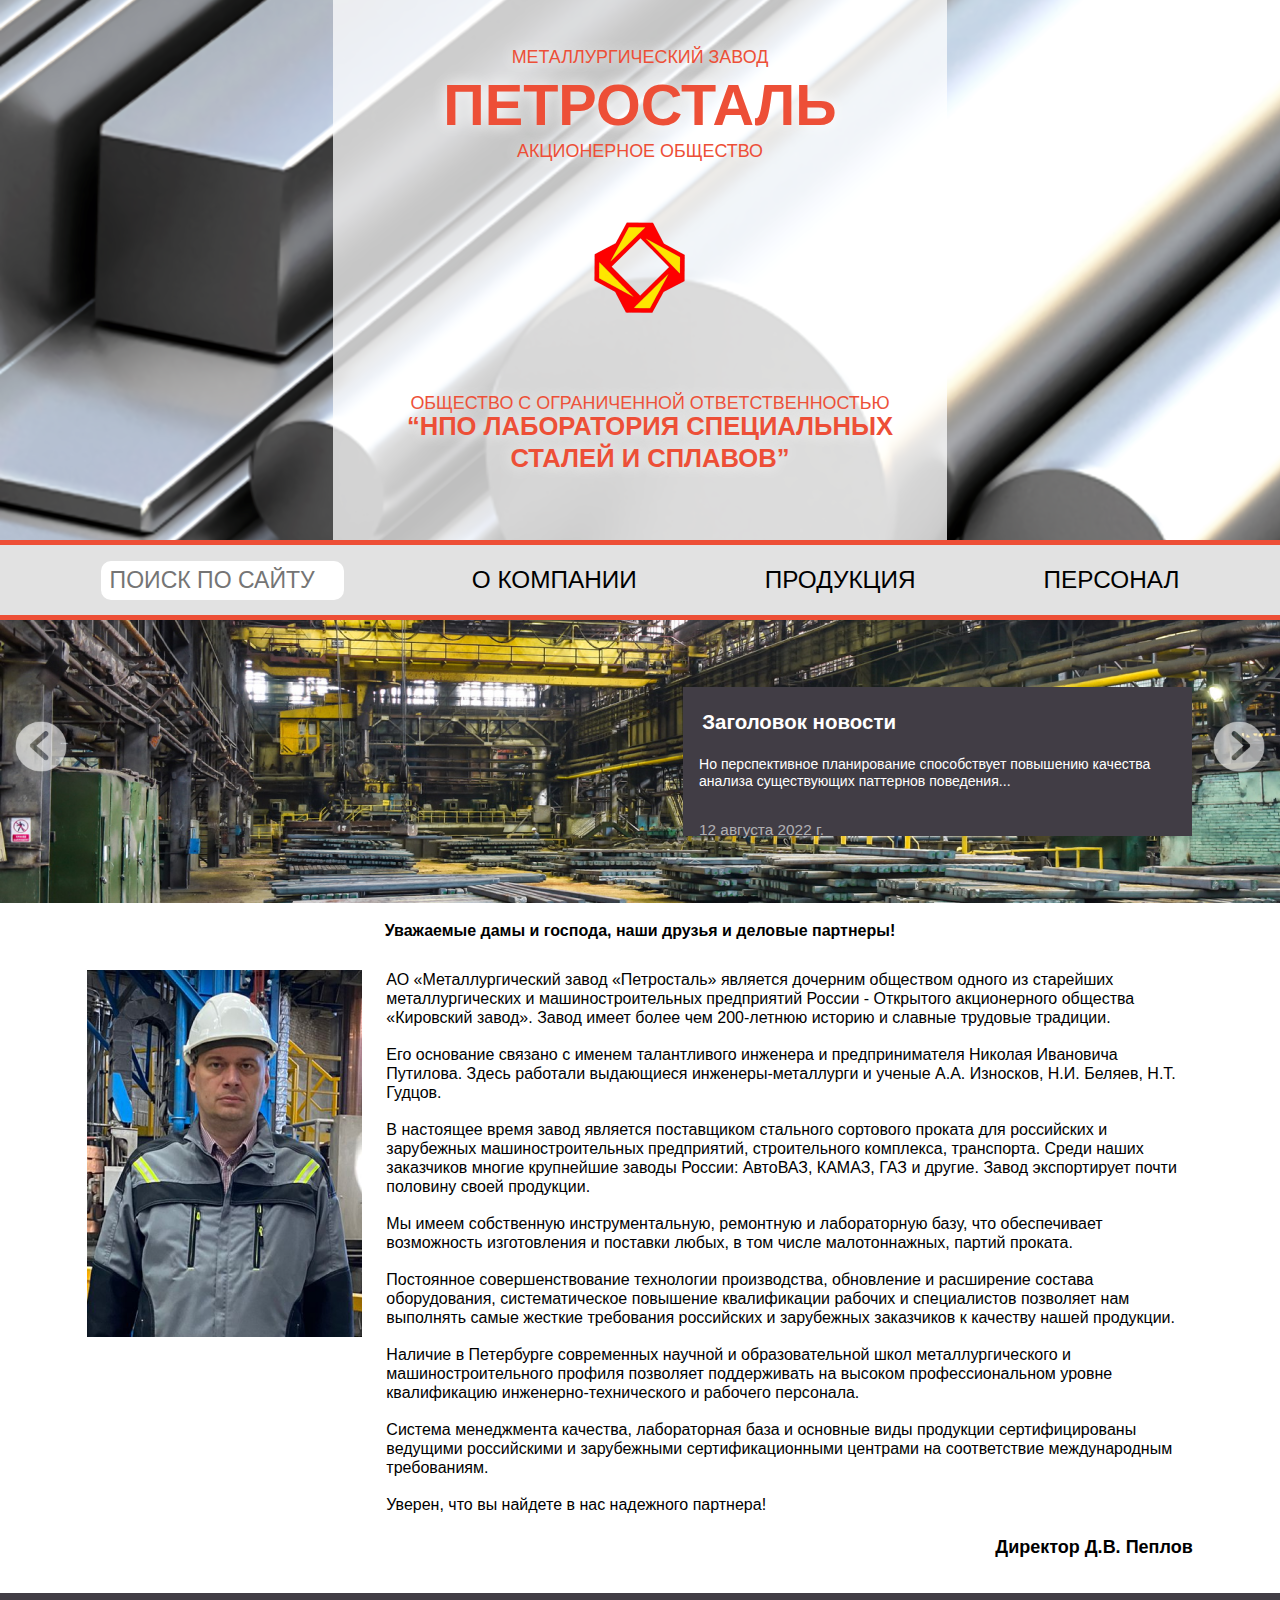
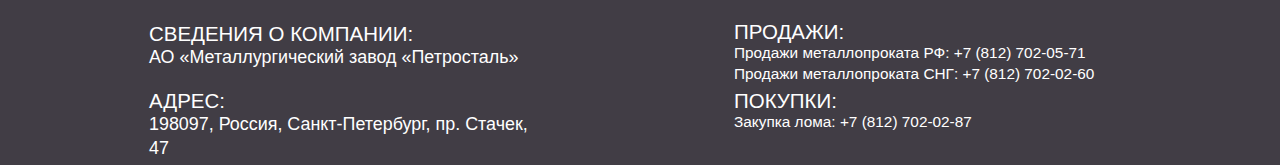
<file: index.html>
<!DOCTYPE html>
<html lang="en">
<head>
    <meta charset="UTF-8">
    <meta http-equiv="X-UA-Compatible" content="IE=edge">
    <meta name="viewport" content="width=device-width, initial-scale=1.0">
    <link rel="shortcut icon" href="img/favicon.png" type="image/x-icon">
    <link rel="stylesheet" href="styles.css">
    <link rel="stylesheet" href="tablet.css">
    <title>МЕТАЛЛУРГИЧЕСКИЙ ЗАВОД | "ПЕТРОСТАЛЬ"</title>
</head>
<body>
    <header class="header">
        <div class="brand">
            <div class="top-gradient">

            </div>
            <div class="brand-name">
                <div class="name">
                    <p class="p-main">МЕТАЛЛУРГИЧЕСКИЙ ЗАВОД</p>
                    <a href="index.html"><p class="p-bold">ПЕТРОСТАЛЬ</p></a>
                    <p class="p-main">АКЦИОНЕРНОЕ ОБЩЕСТВО</p>
                </div>
                <div class="logo">
                    <img src="img/logo.png" alt="logotype">
                </div>
                <div class="legal-entity">
                    <p class="p-main">ОБЩЕСТВО С ОГРАНИЧЕННОЙ ОТВЕТСТВЕННОСТЬЮ</p>
                    <p class="entity-bold">“НПО ЛАБОРАТОРИЯ СПЕЦИАЛЬНЫХ
                        СТАЛЕЙ И СПЛАВОВ”</p>
                </div>
            </div>
            <div class="bot-gradient">

            </div>
        </div>
    </header>
    <nav class="nav">
        <input class="search" type="search" name="search" id="search" placeholder="ПОИСК ПО САЙТУ">
        <div class="about" id="about">О КОМПАНИИ
            <ul class="dropdown-about">
                <li><a href="about.html">О НАС</a></li>
                <li><a href="team.html">НАША КОМАНДА</a></li>
                <li><a href="proccess.html">ПРОЦЕСС ПРОИЗВОДСТВА</a></li>
                <li><a href="clients.html">НАШИ КЛИЕНТЫ</a></li>
                <li><a href="eco-responsibility.html">ЭКОЛОГИЧЕСКАЯ ОТВЕТСТВЕННОСТЬ</a></li>
                <li><a href="mission.html">МИССИЯ И ЦЕННОСТИ</a></li>
                <li><a href="history.html">ИСТОРИЯ</a></li>
            </ul>
        </div>
        <div class="products"><a id="products" href="products.html">ПРОДУКЦИЯ</a>
            <ul class="dropdown-products">
                <li><a href="">МАРКИ СТАЛИ</a></li>
                <li><a href="">ПРОФИЛЬНАЯ СТАЛЬ</a></li>
                <li><a href="">НЕРЖАВЕЮЩАЯ СТАЛЬ</a></li>
                <li><a href="">ИНСТРУМЕНТЫ И ЛЕГИРОВАННАЯ СТАЛЬ</a></li>
                <li><a href="">ЭЛЕКТРОШЛАКОВЫЙ ПЕРЕПЛАВ</a></li>
                <li><a href="">АССОРТИМЕНТ ПРОКАТА</a></li>
                <li><a href="">КРУГЛЫЕ СТЕРЖНИ</a></li>
                <li><a href="">КВАДРАТНЫЕ СТЕРЖНИ</a></li>
                <li><a href="">ПЛОСКИЕ СТЕРЖНИ</a></li>
            </ul>
        </div>
        <div class="staff" id="staff">ПЕРСОНАЛ
            <ul class="dropdown-staff">
                <li><a href="">АО “ПЕТРОСТАЛЬ”</a></li>
                <li><a href="vacancy.html">ВАКАНСИИ</a></li>
                <li><a href="responsibility.html">СОЦИАЛЬНАЯ РАБОТА</a></li>
                <li><a href="">ООО “ЛССС”</a></li>
                <li><a href="vacancy.html">ВАКАНСИИ</a></li>
                <li><a href="responsibility.html">СОЦИАЛЬНАЯ РАБОТА</a></li>
            </ul>
        </div>
    </nav>
    <div id="slider" class="slider">
        <div class="left">
            <img src="img/left-arrow.png" alt="left">
        </div>            
        <div id="news" class="news">                
            <p class="news-header">Заголовок новости</p>
            <p class="news-description">Но перспективное планирование способствует повышению качества анализа существующих паттернов поведения...</p>
            <p class="news-data">12 августа 2022 г.</p>
        </div>
        <div class="right">
            <img src="img/right-arrow.png" alt="right">
        </div>
    </div>
    <section class="main">
        <p class="p-header">Уважаемые дамы и господа, наши друзья и деловые партнеры!</p>
        <div class="content">
            <div class="image">
                <img src="img/employee.png" alt="image">                
            </div>
            <div class="text-content">
                <p>
                    АО «Металлургический завод «Петросталь» является дочерним
                     обществом одного из старейших металлургических и машиностроительных 
                     предприятий России - Открытого акционерного общества 
                     «Кировский завод». Завод имеет более чем 200-летнюю историю 
                     и славные трудовые традиции.
                </p>
                <br>
                <p>
                    Его основание связано с именем талантливого инженера и предпринимателя
                    Николая Ивановича Путилова. Здесь работали выдающиеся инженеры-металлурги 
                    и ученые А.А. Износков, Н.И. Беляев, Н.Т. Гудцов.
                </p>
                <br>
                <p>
                    В настоящее время завод является поставщиком стального сортового
                    проката для российских и зарубежных машиностроительных предприятий, 
                    строительного комплекса, транспорта. Среди наших заказчиков многие 
                    крупнейшие заводы России: АвтоВАЗ, КАМАЗ, ГАЗ и другие. Завод экспортирует 
                    почти половину своей продукции.
                </p>
                <br>
                <p>
                    Мы имеем собственную инструментальную, ремонтную и лабораторную базу, 
                    что обеспечивает возможность изготовления и поставки любых, в том 
                    числе малотоннажных, партий проката.
                </p>
                <br>
                <p>
                    Постоянное совершенствование технологии производства, обновление
                    и расширение состава оборудования, систематическое повышение квалификации 
                    рабочих и специалистов позволяет нам выполнять самые жесткие требования 
                    российских и зарубежных заказчиков к качеству нашей продукции.
                </p>
                <br>
                <p>
                    Наличие в Петербурге современных научной и образовательной школ
                    металлургического и машиностроительного профиля позволяет поддерживать
                    на высоком профессиональном уровне квалификацию инженерно-технического
                    и рабочего персонала.
                </p>
                <br>
                <p>
                    Система менеджмента качества, лабораторная база и основные виды
                    продукции сертифицированы ведущими российскими и зарубежными 
                    сертификационными центрами на соответствие международным требованиям.
                </p>
                <br>
                <p>
                    Уверен, что вы найдете в нас надежного партнера!
                </p>
                <br>
                <p class="signature">
                    Директор   Д.В. Пеплов
                </p>
            </div>
        </div>
    </section>
    <footer class="footer">
        <div class="company">
            <div class="about-company">
                <p class="about-header">СВЕДЕНИЯ О КОМПАНИИ:</p>
                <p>АО «Металлургический завод «Петросталь»</p>            
            </div>
            <div class="address">
                <p class="address-header">АДРЕС:</p>
                <p>198097, Россия, Санкт-Петербург, пр. Стачек, 47</p>
            </div>
        </div>
        <div class="contacts">
            <div class="sales">
                <p class="sales-header">ПРОДАЖИ:</p>
                <p>Продажи металлопроката РФ: +7 (812) 702-05-71</p>
                <p>Продажи металлопроката СНГ: +7 (812) 702-02-60</p>
            </div>
            <div class="buys">
                <p class="buys-header">ПОКУПКИ:</p>
                <p>Закупка лома: +7 (812) 702-02-87</p>
            </div>
        </div>
    </footer>
    <script src="js/slider.js"></script>
</body>
</html>
</file>
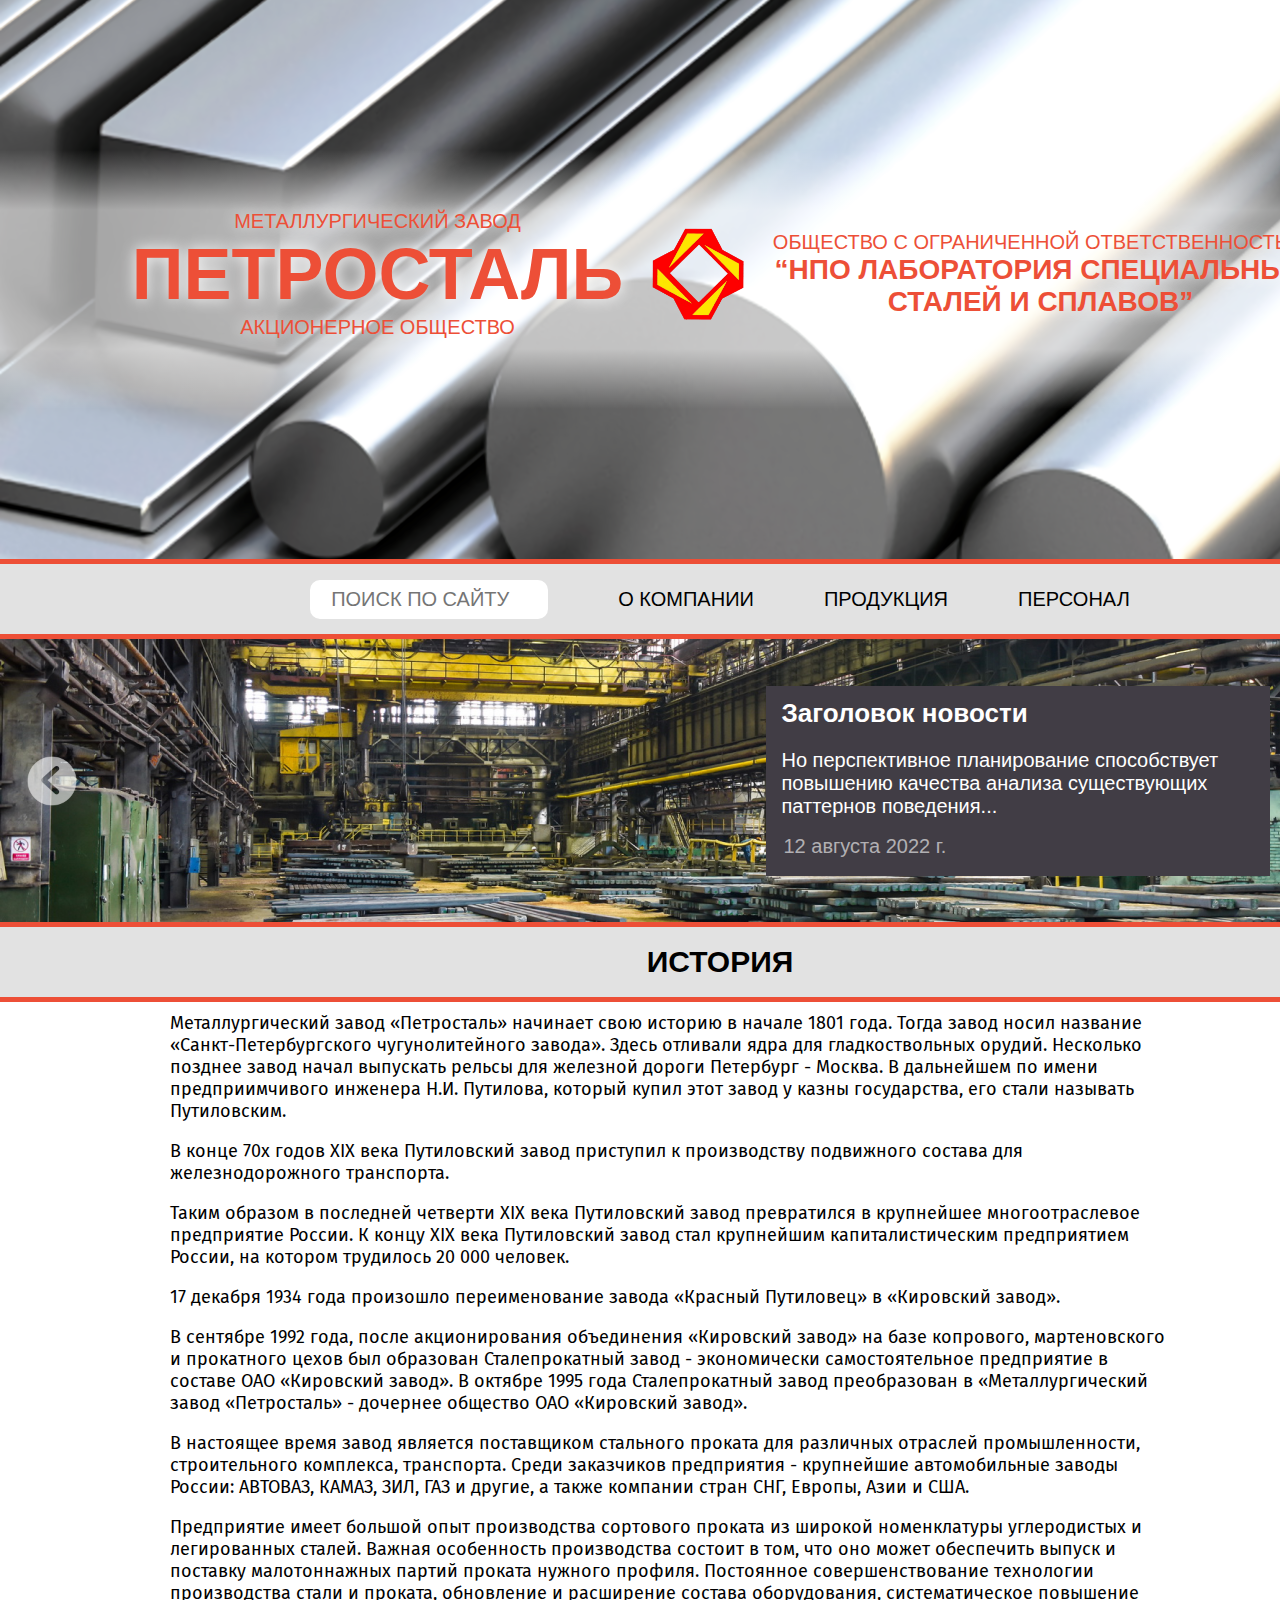
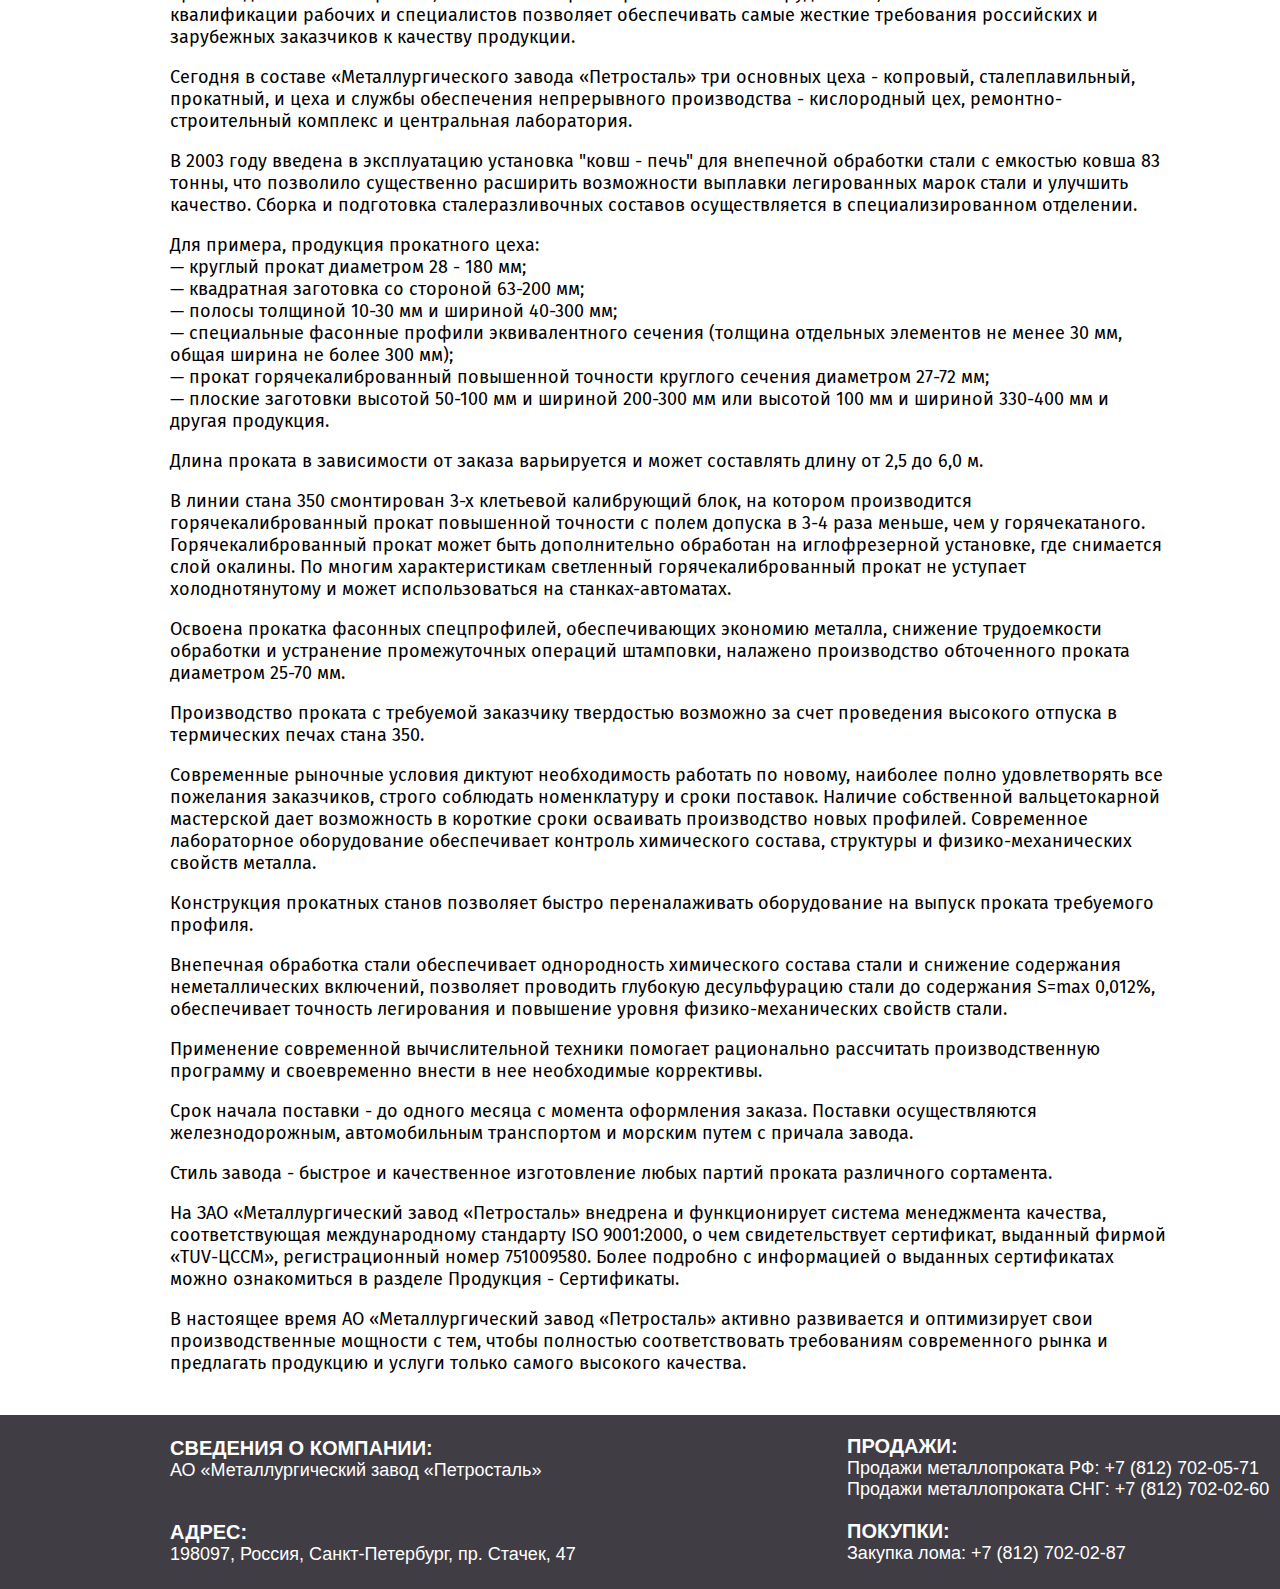
<file: history.html>
<html lang="en">
<head>
    <meta charset="UTF-8">
    <meta http-equiv="X-UA-Compatible" content="IE=edge">
    <meta name="viewport" content="width=device-width, initial-scale=0.8">
    <link rel="shortcut icon" href="img/favicon.png" type="image/x-icon">
    <link rel="stylesheet" href="styles.css">
    <title>НАША ИСТОРИЯ | "ПЕТРОСТАЛЬ"</title>
</head>
<body>
    <header class="header">
        <div class="brand">
            <div class="top-gradient">

            </div>
            <div class="brand-name">
                <div class="name">
                    <p class="p-main">МЕТАЛЛУРГИЧЕСКИЙ ЗАВОД</p>
                    <a href="index.html"><p class="p-bold">ПЕТРОСТАЛЬ</p></a>
                    <p class="p-main">АКЦИОНЕРНОЕ ОБЩЕСТВО</p>
                </div>
                <div class="logo">
                    <img src="img/logo.png" alt="logotype">
                </div>
                <div class="legal-entity">
                    <p class="p-main">ОБЩЕСТВО С ОГРАНИЧЕННОЙ ОТВЕТСТВЕННОСТЬЮ</p>
                    <p class="entity-bold">“НПО ЛАБОРАТОРИЯ СПЕЦИАЛЬНЫХ
                        СТАЛЕЙ И СПЛАВОВ”</p>
                </div>
            </div>
            <div class="bot-gradient">

            </div>
        </div>
    </header>
    <nav class="nav">
        <input class="search" type="search" name="search" id="search" placeholder="ПОИСК ПО САЙТУ">
        <div class="about" id="about">О КОМПАНИИ
            <ul class="dropdown-about">
                <li><a href="about.html">О НАС</a></li>
                <li><a href="team.html">НАША КОМАНДА</a></li>
                <li><a href="proccess.html">ПРОЦЕСС ПРОИЗВОДСТВА</a></li>
                <li><a href="clients.html">НАШИ КЛИЕНТЫ</a></li>
                <li><a href="eco-responsibility.html">ЭКОЛОГИЧЕСКАЯ ОТВЕТСТВЕННОСТЬ</a></li>
                <li><a href="mission.html">МИССИЯ И ЦЕННОСТИ</a></li>
                <li><a href="history.html">ИСТОРИЯ</a></li>
            </ul>
        </div>
        <div class="products"><a id="products" href="products.html">ПРОДУКЦИЯ</a>
            <ul class="dropdown-products">
                <li><a href="">МАРКИ СТАЛИ</a></li>
                <li><a href="">ПРОФИЛЬНАЯ СТАЛЬ</a></li>
                <li><a href="">НЕРЖАВЕЮЩАЯ СТАЛЬ</a></li>
                <li><a href="">ИНСТРУМЕНТЫ И ЛЕГИРОВАННАЯ СТАЛЬ</a></li>
                <li><a href="">ЭЛЕКТРОШЛАКОВЫЙ ПЕРЕПЛАВ</a></li>
                <li><a href="">АССОРТИМЕНТ ПРОКАТА</a></li>
                <li><a href="">КРУГЛЫЕ СТЕРЖНИ</a></li>
                <li><a href="">КВАДРАТНЫЕ СТЕРЖНИ</a></li>
                <li><a href="">ПЛОСКИЕ СТЕРЖНИ</a></li>
            </ul>
        </div>
        <div class="staff" id="staff">ПЕРСОНАЛ
            <ul class="dropdown-staff">
                <li><a href="">АО “ПЕТРОСТАЛЬ”</a></li>
                <li><a href="vacancy.html">ВАКАНСИИ</a></li>
                <li><a href="responsibility.html">СОЦИАЛЬНАЯ РАБОТА</a></li>
                <li><a href="">ООО “ЛССС”</a></li>
                <li><a href="vacancy.html">ВАКАНСИИ</a></li>
                <li><a href="responsibility.html">СОЦИАЛЬНАЯ РАБОТА</a></li>
            </ul>
        </div>
    </nav>
    <div id="slider" class="slider">
        <div class="left">
            <img src="img/left-arrow.png" alt="left">
        </div>            
        <div id="news" class="news">                
            <p class="news-header">Заголовок новости</p>
            <p class="news-description">Но перспективное планирование способствует повышению качества анализа существующих паттернов поведения...</p>
            <p class="news-data">12 августа 2022 г.</p>
        </div>
        <div class="right">
            <img src="img/right-arrow.png" alt="right">
        </div>
    </div>
    <div class="nav">
        <p>ИСТОРИЯ</p>
    </div>
    <section class="main-history">
        <div class="content-history">
            <div class="text">
                <p>
                    Металлургический завод «Петросталь» начинает свою историю 
                    в начале 1801 года. Тогда завод носил название «Санкт-Петербургского 
                    чугунолитейного завода». Здесь отливали ядра для гладкоствольных орудий. 
                    Несколько позднее завод начал выпускать рельсы для железной дороги 
                    Петербург - Москва. В дальнейшем по имени предприимчивого инженера 
                    Н.И. Путилова, который купил этот завод у казны государства, его стали называть Путиловским.
                </p><br>
                <p>
                    В конце 70х годов XIX века Путиловский завод приступил к производству подвижного состава для железнодорожного транспорта.
                </p><br>
                <p>
                    Таким образом в последней четверти XIX века Путиловский завод превратился 
                    в крупнейшее многоотраслевое предприятие России. К концу XIX века Путиловский 
                    завод стал крупнейшим капиталистическим предприятием России, на котором трудилось 20 000 человек.
                </p><br>
                <p>
                    17 декабря 1934 года произошло переименование завода «Красный Путиловец» в «Кировский завод».
                </p><br>
                <p>
                    В сентябре 1992 года, после акционирования объединения «Кировский завод» на базе копрового, 
                    мартеновского и прокатного цехов был образован Сталепрокатный завод - экономически самостоятельное 
                    предприятие в составе ОАО «Кировский завод». В октябре 1995 года Сталепрокатный завод преобразован 
                    в «Металлургический завод «Петросталь» - дочернее общество ОАО «Кировский завод».
                </p><br>
                <p>
                    В настоящее время завод является поставщиком стального проката для различных отраслей промышленности, 
                    строительного комплекса, транспорта. Среди заказчиков предприятия -  крупнейшие автомобильные заводы 
                    России: АВТОВАЗ, КАМАЗ, ЗИЛ, ГАЗ и другие, а также компании стран СНГ, Европы, Азии и США.
                </p><br>
                <p>
                    Предприятие имеет большой опыт производства сортового проката из широкой номенклатуры углеродистых и 
                    легированных сталей. Важная особенность производства состоит в том, что оно может обеспечить выпуск 
                    и поставку малотоннажных партий проката нужного профиля. Постоянное совершенствование технологии производства 
                    стали и проката, обновление и расширение состава оборудования, систематическое повышение квалификации 
                    рабочих и специалистов позволяет обеспечивать самые жесткие требования российских и зарубежных заказчиков к качеству продукции.
                </p><br>
                <p>
                    Сегодня в составе «Металлургического завода «Петросталь» три основных цеха - копровый, сталеплавильный, 
                    прокатный,  и цеха и службы обеспечения непрерывного производства - кислородный цех, ремонтно-строительный 
                    комплекс и центральная лаборатория.
                </p><br>
                <p>
                    В 2003 году введена в эксплуатацию установка "ковш - печь" для внепечной обработки стали с емкостью ковша 
                    83 тонны, что позволило существенно расширить возможности выплавки легированных марок стали и улучшить качество. 
                    Сборка и подготовка сталеразливочных составов осуществляется в специализированном отделении.
                </p><br>
                <p>
                    Для примера, продукция прокатного цеха:
                </p>
                <ul>
                    <li> круглый прокат диаметром 28 - 180 мм;</li>
                    <li> квадратная заготовка со стороной 63-200 мм;</li>
                    <li> полосы толщиной 10-30 мм и шириной 40-300 мм;</li>
                    <li> специальные фасонные профили эквивалентного сечения (толщина отдельных элементов не менее 30 мм, общая ширина не более 300 мм);</li>
                    <li> прокат горячекалиброванный повышенной точности круглого сечения диаметром 27-72 мм;</li>                    
                    <li> плоские заготовки высотой 50-100 мм и шириной 200-300 мм или высотой 100 мм и шириной 330-400 мм и другая продукция.</li>
                </ul><br>
                <p>
                    Длина проката в зависимости от заказа варьируется и может составлять длину от 2,5 до 6,0 м.
                </p><br>
                <p>
                    В линии стана 350 смонтирован 3-х клетьевой калибрующий блок, на котором производится горячекалиброванный 
                    прокат повышенной точности с полем допуска в 3-4 раза меньше, чем у горячекатаного. Горячекалиброванный 
                    прокат может быть дополнительно обработан на иглофрезерной установке, где снимается слой окалины. По многим 
                    характеристикам светленный горячекалиброванный прокат не уступает холоднотянутому и может использоваться на станках-автоматах.
                </p><br>
                <p>
                    Освоена прокатка фасонных спецпрофилей, обеспечивающих экономию металла, снижение трудоемкости обработки 
                    и устранение промежуточных операций штамповки, налажено производство обточенного проката диаметром 25-70 мм.
                </p><br>
                <p>
                    Производство проката с требуемой заказчику твердостью возможно за счет проведения высокого отпуска в термических печах стана 350.
                </p><br>
                <p>
                    Современные рыночные условия диктуют необходимость работать по новому, наиболее полно удовлетворять все пожелания 
                    заказчиков, строго соблюдать номенклатуру и сроки поставок. Наличие собственной вальцетокарной мастерской дает 
                    возможность в короткие сроки осваивать производство новых профилей. Современное лабораторное оборудование обеспечивает 
                    контроль химического состава, структуры и физико-механических свойств металла.
                </p><br>
                <p>
                    Конструкция прокатных станов позволяет быстро переналаживать оборудование на выпуск проката требуемого профиля.
                </p><br>
                <p>
                    Внепечная обработка стали обеспечивает однородность химического состава стали и снижение содержания неметаллических включений, 
                    позволяет проводить глубокую десульфурацию стали до содержания S=max 0,012%, обеспечивает точность легирования и повышение 
                    уровня физико-механических свойств стали.
                </p><br>
                <p>
                    Применение современной вычислительной техники помогает рационально рассчитать производственную программу и своевременно внести в нее необходимые коррективы.
                </p><br>
                <p>
                    Срок начала поставки - до одного месяца с момента оформления заказа. Поставки осуществляются железнодорожным, 
                    автомобильным транспортом и морским путем с причала завода.
                </p><br>
                <p>
                    Стиль завода - быстрое и качественное изготовление любых партий проката различного сортамента.
                </p><br>
                <p>
                    На ЗАО «Металлургический завод «Петросталь» внедрена и функционирует система менеджмента качества, соответствующая 
                    международному стандарту ISO 9001:2000, о чем свидетельствует сертификат, выданный фирмой «TUV-ЦССМ», регистрационный 
                    номер 751009580. Более подробно с информацией о выданных сертификатах можно ознакомиться в разделе Продукция - Сертификаты.
                </p><br>
                <p>
                    В настоящее время АО «Металлургический завод «Петросталь» активно развивается и оптимизирует свои производственные мощности с тем, 
                    чтобы полностью соответствовать требованиям современного рынка и предлагать продукцию и услуги только самого высокого качества.
                </p>
            </div>
        </div>
    </section>
    <footer class="footer">
        <div class="company">
            <div class="about-company">
                <p class="about-header">СВЕДЕНИЯ О КОМПАНИИ:</p>
                <p>АО «Металлургический завод «Петросталь»</p>            
            </div>
            <div class="address">
                <p class="address-header">АДРЕС:</p>
                <p>198097, Россия, Санкт-Петербург, пр. Стачек, 47</p>
            </div>
        </div>
        <div class="contacts">
            <div class="sales">
                <p class="sales-header">ПРОДАЖИ:</p>
                <p>Продажи металлопроката РФ: +7 (812) 702-05-71</p>
                <p>Продажи металлопроката СНГ: +7 (812) 702-02-60</p>
            </div>
            <div class="buys">
                <p class="buys-header">ПОКУПКИ:</p>
                <p>Закупка лома: +7 (812) 702-02-87</p>
            </div>
        </div>
    </footer>
    <script src="js/slider.js"></script>
</body>
</html>
</file>
<file: styles.css>
@import url('https://fonts.googleapis.com/css2?family=Fira+Sans&display=swap');

* {
    box-sizing: border-box;
    margin: 0;
    padding: 0;
}

.header {
    width: 1440px;
    height: 559px;
    background: url('img/header.png');
    margin: 0 auto;
    display: flex;
    align-items: center;
}

    .header .brand {
        display: flex;
        flex-direction: column;        
        width: 1440px;
        height: 259px;
    }

        .brand .top-gradient {
            width: 1440px;
            height: 60px;
            background: linear-gradient(0deg, rgba(255,255,255,.6) 0%, rgba(255,255,255,0) 100%);
        }

        .brand .brand-name {
            display: flex;
            flex-direction: row;
            justify-content: center;
            width: 1440px;
            height: 139px;
            background: rgba(255, 255, 255, .6);
        }

            .brand-name .name {
                width: 492px;
                height: 129px;
                margin-right: 10px;
            }

                .brand-name .logo img{
                    width: 129px;
                    height: 129px;
                }
                
                .name a {
                    text-decoration: none;
                }

                .name .p-main {
                    font-family: Arial, Helvetica, sans-serif;
                    font-weight: 400;
                    font-size: 20px;
                    line-height: 23px;
                    text-align: center;
                    color: #ED4F37;
                    text-shadow: 0px 0px 15px rgba(255, 255, 255, 1);
                }

                .name .p-bold {
                    font-family: Arial, Helvetica, sans-serif;
                    font-weight: 700;
                    font-size: 72px;
                    line-height: 83px;
                    text-align: center;
                    color: #ED4F37;
                    text-shadow: 0px 0px 15px rgba(255, 255, 255, 1);
                }
            
            .brand-name .legal-entity {
                width: 536px;
                height: 129px;
                margin-left: 10px;
                display: flex;         
                flex-direction: column;
                justify-content: center;
            }

                .legal-entity .p-main {
                    font-family: Arial, Helvetica, sans-serif;
                    font-weight: 400;
                    font-size: 20px;
                    line-height: 23px;
                    text-align: center;
                    color: #ED4F37;
                    text-shadow: 0px 0px 15px rgba(255, 255, 255, 1);
                }

                .legal-entity .entity-bold {
                    font-family: Arial, Helvetica, sans-serif;
                    font-weight: 700;
                    font-size: 28px;
                    line-height: 32px;
                    text-align: center;
                    color: #ED4F37;
                    text-shadow: 0px 0px 15px rgba(255, 255, 255, 1);
                }

        .brand .bot-gradient {
            width: 1440px;
            height: 60px;
            background: linear-gradient(180deg, rgba(255,255,255,.6) 0%, rgba(255,255,255,0) 100%);
        }

.nav {
    width: 1440px;
    height: 80px;
    border-top: 5px solid #ED4F37;
    border-bottom: 5px solid #ED4F37;
    background: #E2E2E2;
    margin: 0 auto;
    display: flex;
    flex-direction: row;
    align-items: center;
    justify-content: center;
    gap: 70px;        
}

    .nav .search {
        font-family: Arial, Helvetica, sans-serif;
        font-weight: 400;
        font-size: 20px;
        line-height: 23px;
        color: #70727E;
        width: 238px;
        height: 39px;
        border: none;
        background: #fff;
        text-align: center;
        border-radius: 10px;
    }

    .nav p {
        font-family: Arial, Helvetica, sans-serif;
        font-style: normal;
        font-weight: 700;
        font-size: 30px;
        line-height: 34px;
    }

    .nav .about, .nav .products, .nav .staff {
        text-decoration: none;
        color: #000;
        font-family: Arial, Helvetica, sans-serif;
        font-weight: 400;
        font-size: 20px;
        line-height: 23px;
        display: inline-block;
        position: relative;
    }

        .products a {
            text-decoration: none;
            color: #000;
        }

        .about:hover > .dropdown-about,
        .about .dropdown-about:hover {
            visibility: visible;
            opacity: 1;
            display: block;
            min-width: 250px;
            text-align: left;
            box-shadow: 0px 3px 5px -1px #ccc;
        }

        .products:hover > .dropdown-products,
        .products .dropdown-products:hover {
            visibility: visible;
            opacity: 1;
            display: block;
            min-width: 367px;
            text-align: left;
            box-shadow: 0px 3px 5px -1px #ccc;
        }

        .staff:hover > .dropdown-staff,
        .staff .dropdown-staff:hover {
            visibility: visible;
            opacity: 1;
            display: block;
            min-width: 250px;
            text-align: left;
            box-shadow: 0px 3px 5px -1px #ccc;
        }

        .dropdown-about {
            visibility: visible;
            opacity: 1;
            position: absolute;
            padding-left: 0;
            left: 0;
            display: none;            
            width: 255px;
            height: 304px;
            background: #E2E2E2;
        }

        .dropdown-products {
            visibility: visible;
            opacity: 1;
            padding-left: 0;
            left: 0;
            display: none;
            position: absolute;
            width: 372px;
            height: 389px;
            background: #E2E2E2;
        }

        .dropdown-staff {
            visibility: visible;
            opacity: 1;
            padding-left: 0;
            left: 0;
            display: none;
            position: absolute;
            width: 255px;
            height: 274px;
            background: #E2E2E2;
        }

                .dropdown-about li a {
                    display: flex;
                    flex-direction: column;
                    font-family: Arial, Helvetica, sans-serif;
                    font-style: normal;
                    font-weight: 400;
                    font-size: 16px;
                    line-height: 18px;
                    text-decoration: none;
                    padding-left: 20px;
                    color: #000;
                    margin-top: 20px;
                }

                .dropdown-products li a {
                    display: flex;
                    flex-direction: column;
                    font-family: Arial, Helvetica, sans-serif;
                    font-style: normal;
                    font-weight: 400;
                    font-size: 16px;
                    line-height: 18px;
                    text-decoration: none;
                    padding-left: 20px;
                    color: #000;
                    margin-top: 20px;
                }

                .dropdown-products li:nth-child(1) a {
                    font-weight: 700;
                    font-size: 20px;
                    line-height: 23px;
                }

                .dropdown-products li:nth-child(6) a {
                    font-weight: 700;
                    font-size: 20px;
                    line-height: 23px;
                }

                .dropdown-staff li a {
                    display: flex;
                    flex-direction: column;
                    font-family: Arial, Helvetica, sans-serif;
                    font-style: normal;
                    font-weight: 400;
                    font-size: 16px;
                    line-height: 18px;
                    text-decoration: none;
                    padding-left: 20px;
                    color: #000;
                    margin-top: 20px;
                }

                .dropdown-staff li:nth-child(1) a {
                    font-weight: 700;
                    font-size: 20px;
                    line-height: 23px;
                }

                .dropdown-staff li:nth-child(4) a {
                    font-weight: 700;
                    font-size: 20px;
                    line-height: 23px;
                }

.slider {
    width: 1440px;
    height: 283px;
    margin: 0 auto;
    display: flex;
    flex-direction: row;
    justify-content: center;
    align-items: center;
    background: url('img/slides/slide-1.jpg');
}

    .slider .news {
        margin-left: 500px;
        width: 35%;
        height: 190px;
        top: 681px;
        left: 910px;        
        background: #413D45;
    }

        .news .news-header {
            padding-top: 9px;
            padding-left: 16px;
            font-family: Arial, Helvetica, sans-serif;
            font-weight: 900;
            font-size: 26px;
            line-height: 37px;
            color: #fff;

        }

        .news .news-description {
            font-family: Arial, Helvetica, sans-serif;
            font-weight: 400;
            font-size: 20px;
            line-height: 23px;
            color: #fff;
            padding-left: 16px;
            padding-top: 17px;
        }

        .news .news-data {
            font-family: Arial, Helvetica, sans-serif;
            font-weight: 400;
            font-size: 20px;
            line-height: 23px;
            color: rgba(255, 255, 255, .6);
            padding-left: 18px;
            padding-top: 17px;
        }

    .slider .left {
        width: 10%;
        height: 50px;
        text-align: left;
        margin-right: 95px;
    }

    .slider .right {
        width: 10%;
        height: 50px;
        text-align: right;
    }

        .left img, .right img {
            width: 50px;
            /* height: 50px; */
            opacity: .6;
            transition: .3s ease-in;
        }

        .left img:hover {
            cursor: pointer;
            opacity: 1;
            transition: .3s ease-in;
        }

        .right img:hover {
            cursor: pointer;
            opacity: 1;
            transition: .3s ease-in;
        }

.main {
    width: 1440px;
    display: flex;
    flex-direction: column;
    margin-top: 18px;
    margin-bottom: 29px;
    margin-left: auto;
    margin-right: auto;
}

.main-about {
    width: 1100px;
    margin: 0 auto;
    padding-top: 10px;
    padding-bottom: 41px;
}

    .about-text-content p {
        font-family: 'Fira Sans', sans-serif;
        font-style: normal;
        font-weight: 400;
        font-size: 18px;
        line-height: 22px;
    }

    .about-text-content .ref {
        display: flex;
        font-family: 'Fira Sans', sans-serif;
        font-style: normal;
        font-weight: 400;
        font-size: 18px;
        line-height: 22px;
        margin-top: 30px;
        gap: 10%;
        align-items: center;
    }

        .ref button {
            font-family: 'Fira Sans', sans-serif;
            font-style: normal;
            font-weight: 400;
            font-size: 18px;
            line-height: 22px;
            border: 5px solid #ED4F37;
            border-radius: 20px;
            width: 25%;
            height: 80px;
        }

            button a {
                text-decoration: none;
                color: #000;
            }

        .ref .text-content {
            width: 65%;
        }

    .main .p-header {
        font-family: Arial, Helvetica, sans-serif;
        font-weight: 900;
        font-size: 20px;
        line-height: 28px;
        text-align: center;
    }

    .main .content {
        margin-top: 27px;
        display: flex;
        flex-direction: row;
        justify-content: center;
    }

        .content .text-content {
            width: 801px;
            margin-left: 24px;
        }

            .text-content p {
                font-family: Arial, Helvetica, sans-serif;
                font-weight: 400;
                font-size: 20px;
                line-height: 23px;
            }

                ul {
                    font-family: Arial, Helvetica, sans-serif;
                    font-weight: 400;
                    font-size: 20px;
                    line-height: 23px;
                    list-style: none;
                }

            .text-content .signature {
                font-family: Arial, Helvetica, sans-serif;
                font-weight: 900;
                font-size: 22px;
                line-height: 31px;
                text-align: right;
                margin-bottom: 6px;
            }

.main-team {
    display: flex;
    flex-direction: column;
    width: 1440px;
    padding: 40px 170px;
    margin: 0 auto;
    align-items: center;
    gap: 40px;
}

    .main-team .info-card {        
        display: flex;
        flex-direction: row;
        width: 1100px;
        height: 275px;
    }

        .info-card .employee-photo {
            width: 275px;
            height: 275px;
        }

        .info-card .employee-info {
            width: 875px;
            height: 276px;
            background: #D9D9D9;
        }

            .employee-info .employee-info-name {
                padding-left: 28px;
                padding-top: 12px;
                font-family: Arial, Helvetica, sans-serif;
                font-style: normal;
                font-weight: 700;
                font-size: 24px;
                line-height: 28px;
            }

            .employee-info .employee-info-annot {
                padding-top: 8px;
                padding-left: 28px;
                padding-right: 24px;
                font-family: Arial, Helvetica, sans-serif;
                font-style: normal;
                font-weight: 400;
                font-size: 16px;
                line-height: 18px;
            }

            .employee-info .employee-contacts {
                padding-top: 8px;
                padding-left: 28px;
                padding-bottom: 26px;
                font-family: Arial, Helvetica, sans-serif;
                font-style: normal;
                font-weight: 400;
                font-size: 16px;
                line-height: 18px;
            }

.main-products {
    display: flex;
    flex-direction: column;
    padding: 40px 170px;
    width: 1440px;
    margin: 0 auto;
}

    .main-products .products-table {
        width: 1100px;
        border-spacing: 0;
        font-family: Arial, Helvetica, sans-serif;
        font-style: normal;
        font-weight: 400;
        font-size: 18px;
        line-height: 21px;
    }

        .products-table tr:nth-child(odd) {
            background: #EFEFEF;
        }

        .products-table tr:nth-child(even) {
            background: #EAEAEA;
        }

        .products-table td {
            padding-top: 10px;
            padding-bottom: 10px;
        }

        .products-table td:nth-child(1) {
            padding-left: 50px;
            width: 360px;
        }

        .products-table td:nth-child(2) {
            padding: 10px 40px;
            width: 460px;            
        }

        .products-table td:nth-child(3) {
            padding-right: 50px;
            width: 200px;
            word-spacing: 10px;
        }

        .products-table tr:nth-child(7) td:nth-child(2) {
            line-height: 2.5;
        }

        .products-table tr:nth-child(13) td:nth-child(2), td:nth-child(3) {
            line-height: 2.5;
        }

.main-vacancy {
    display: flex;
    flex-direction: column;
    width: 1200px;
    margin: 0 auto;
    margin-bottom: 36px;
}

    .main-vacancy .content {
        width: 1100px;
        padding: 10px 50px;
        font-family: 'Fira Sans', sans-serif;
        font-style: normal;
        font-weight: 400;
        font-size: 18px;
        line-height: 22px;
    }

        .content ul li {
            margin-bottom: 20px;
            list-style-type: disc;
            margin-left: 25px;
            font-size: 18px;
        }

.main-responsibility {
    width: 1440px;
    margin: 0 auto;
}

    .main-responsibility .content {
        width: 1200px;
        margin: 0 auto;
        padding: 10px 50px;
        font-family: 'Fira Sans', sans-serif;
        font-style: normal;
        font-weight: 400;
        font-size: 18px;
        line-height: 22px;
        margin-bottom: 28px
    }

    .main-responsibility .gallery {
        display: flex;
        flex-direction: row;
        flex-wrap: wrap;
        justify-content: center;
        gap: 20px;
        margin-bottom: 40px;
    }

.main-proccess {
    width: 1440px;
    margin: 0 auto;
}

    .main-proccess .gallery {
        width: 1200px;
        height: 460px;
        padding: 50px;
        margin: 0 auto;
        display: flex;
        flex-direction: row;
        flex-wrap: nowrap;
        gap: 10px;
    }

.main-clients {
    width: 1440px;
    margin: 0 auto;
}

    .main-clients .content {
        width: 1200px;
        margin: 0 120px;
        margin-bottom: 19px;
    }

        .content .text {
            width: 1100px;
            margin: 10px 50px;
        }

            .text p {
                font-family: 'Fira Sans', sans-serif;
                font-style: normal;
                font-weight: 400;
                font-size: 18px;
                line-height: 22px;
                display: flex;
                flex-direction: column;
            }

.main-eco {
    width: 1440px;
    margin: 0 auto;
}

    .main-eco .content-eco {
        width: 1200px;
        margin: 0 120px;
        margin-bottom: 11px;
    }

        .content-eco .text {
            width: 1100px;
            padding: 10px 50px;
        }

            .text p {
                font-family: 'Fira Sans', sans-serif;
                font-style: normal;
                font-weight: 400;
                font-size: 18px;
                line-height: 22px;
                display: flex;
                flex-direction: column;
            }

            .text ul li {
                font-family: 'Fira Sans', sans-serif;
                font-style: normal;
                font-weight: 400;
                font-size: 18px;
                line-height: 22px;
                list-style: disc;
                margin-left: 25px;
            }

.main-mission {
    width: 1440px;
    margin: 0 auto;
}

    .main-mission .content-mission {
        width: 1200px;
        margin: 0 120px;
        margin-bottom: 11px;
    }

        .content-mission .text {
            width: 1100px;
            padding: 10px 50px;
        }

            .text p {
                font-family: 'Fira Sans', sans-serif;
                font-style: normal;
                font-weight: 400;
                font-size: 18px;
                line-height: 22px;
                display: flex;
                flex-direction: column;
            }

            .text ul li {
                font-family: 'Fira Sans', sans-serif;
                font-style: normal;
                font-weight: 400;
                font-size: 18px;
                line-height: 22px;
                list-style: disc;
                margin-left: 25px;
            }

.main-history {
    width: 1440px;
    margin: 0 auto;
}

    .main-history .content-history {
        width: 1200px;
        margin: 0 120px;
        margin-bottom: 31px;
    }

        .content-history .text {
            width: 1100px;
            padding: 10px 50px;
        }

            .text p {
                font-family: 'Fira Sans', sans-serif;
                font-style: normal;
                font-weight: 400;
                font-size: 18px;
                line-height: 22px;
                display: flex;
                flex-direction: column;
            }

            .text ul li {
                font-family: 'Fira Sans', sans-serif;
                font-style: normal;
                font-weight: 400;
                font-size: 18px;
                line-height: 22px;
                /* margin-left: 25px; */
                list-style-type: none;
                margin: 0;
            }

            .text ul li:before {
                content:  "—";
            }

.footer {
    display: flex;
    flex-direction: row;
    justify-content: space-between;
    align-items: center;
    padding: 20px 170px;
    gap: 215px;
    width: 1440px;
    height: 174px;
    background: #413D45;
    margin: 0 auto;
}

    .company {
        width: 407px;
        height: 130px;
        flex-direction: column;
    }

        .company .about-company {
            margin-bottom: 40px;
        }

            .about-company .about-header, .address .address-header {
                font-family: Arial, Helvetica, sans-serif;
                font-weight: 700;
                font-size: 20px;
                line-height: 23px;
                color: #fff;
            }

            .about-company p, .address p {
                font-family: Arial, Helvetica, sans-serif;
                font-weight: 400;
                font-size: 18px;
                line-height: 21px;
                color: #fff;
            }
    
    .contacts {
        width: 423px;
        height: 134px;
        flex-direction: column;
    }

        .contacts .sales {
            margin-bottom: 20px;
        }

            .sales .sales-header, .buys .buys-header {
                font-family: Arial, Helvetica, sans-serif;
                font-weight: 700;
                font-size: 20px;
                line-height: 23px;
                color: #fff;
            }

            .sales p, .buys p {
                font-family: Arial, Helvetica, sans-serif;
                font-weight: 400;
                font-size: 18px;
                line-height: 21px;
                color: #fff;
            }
</file>
<file: tablet.css>
@media screen and (max-width: 1439px) {
    .header {
        width: 100%;
        height: 60vh;
        background: url('img/header.png');
        margin: 0 auto;
        display: flex;
        align-items: center;
    }
    
        .header .brand {
            display: flex;
            flex-direction: column;        
            width: 100%;
            height: 100%;
        }
    
            .brand .top-gradient {
                width: 100%;
                height: 61px;
                background: linear-gradient(0deg, rgba(255,255,255,.6) 0%, rgba(255,255,255,0) 100%);
                display: none;
            }
    
            .brand .brand-name {
                display: flex;
                flex-direction: column;
                justify-content: center;
                width: 48%;
                height: 100%;
                margin: 0 26%;
                background: rgba(255, 255, 255, .75);
            }
    
                .brand-name .name {
                    width: 100%;
                    height: 22vh;
                    display: flex;                
                    flex-direction: column;
                    justify-content: center;
                }

                    .brand-name .logo {
                        margin: 0 auto;
                    }
    
                        .brand-name .logo img{
                            width: 10vw;
                            height: 10vw;
                            text-align: center;                        
                        }
                    
                    .name a {
                        text-decoration: none;
                        text-align: center;
                    }
    
                    .name .p-main {
                        font-family: Arial, Helvetica, sans-serif;
                        font-weight: 400;
                        font-size: 1.4vw;
                        line-height: 1.438em;
                        text-align: center;
                        color: #ED4F37;
                        text-shadow: 0px 0px 15px rgba(255, 255, 255, 1);
                    }
    
                    .name .p-bold {
                        font-family: Arial, Helvetica, sans-serif;
                        font-weight: 700;
                        font-size: 4.5vw;
                        line-height: 1.188em;
                        text-align: center;
                        color: #ED4F37;
                        text-shadow: 0px 0px 15px rgba(255, 255, 255, 1);
                    }
                
                .brand-name .legal-entity {
                    width: 100%;
                    height: 22vh;
                    display: flex;         
                    flex-direction: column;
                    justify-content: center;
                }
    
                    .legal-entity .p-main {
                        font-family: Arial, Helvetica, sans-serif;
                        font-weight: 400;
                        font-size: 1.4vw;
                        line-height: .818em;
                        text-align: center;
                        color: #ED4F37;
                        text-shadow: 0px 0px 15px rgba(255, 255, 255, 1);
                    }
    
                    .legal-entity .entity-bold {
                        width: 80%;
                        margin: 0 auto;
                        font-family: Arial, Helvetica, sans-serif;
                        font-weight: 600;
                        font-size: 2vw;
                        line-height: 1.25em;
                        text-align: center;
                        color: #ED4F37;
                        text-shadow: 0px 0px 15px rgba(255, 255, 255, 1);
                    }
    
            .brand .bot-gradient {
                width: 100%;
                height: 60px;
                background: linear-gradient(180deg, rgba(255,255,255,.6) 0%, rgba(255,255,255,0) 100%);
                display: none;
            }
    
    .nav {
        width: 100%;
        height: 80px;
        border-top: 5px solid #ED4F37;
        border-bottom: 5px solid #ED4F37;
        background: #E2E2E2;
        margin: 0 auto;
        display: flex;
        flex-direction: row;
        align-items: center;
        justify-content: center;
        gap: 10vw;        
    }
    
        .nav .search {
            font-family: Arial, Helvetica, sans-serif;
            font-weight: 400;
            font-size: 1.8vw;
            line-height: 1.438em;
            color: #70727E;
            width: 19%;
            height: 39px;
            border: none;
            background: #fff;
            text-align: center;
            border-radius: 10px;
        }
    
        .nav p {
            font-family: Arial, Helvetica, sans-serif;
            font-style: normal;
            font-weight: 700;
            font-size: 2vw;
            line-height: 1.75em;
        }
    
        .nav .about, .nav .products, .nav .staff {
            text-decoration: none;
            color: #000;
            font-family: Arial, Helvetica, sans-serif;
            font-weight: 400;
            font-size: 1.9vw;
            line-height: 1.438em;
            display: inline-block;
            position: relative;
        }
    
            .products a {
                text-decoration: none;
                color: #000;
            }
    
            .about:hover > .dropdown-about,
            .about .dropdown-about:hover {
            visibility: visible;
            opacity: 1;
            display: block;
            min-width: 20%;
            text-align: left;
            box-shadow: 0px 3px 5px -1px #ccc;
            }
    
            .products:hover > .dropdown-products,
            .products .dropdown-products:hover {
                visibility: visible;
                opacity: 1;
                display: block;
                min-width: 29%;
                text-align: left;
                box-shadow: 0px 3px 5px -1px #ccc;
            }
    
            .staff:hover > .dropdown-staff,
            .staff .dropdown-staff:hover {
                visibility: visible;
                opacity: 1;
                display: block;
                min-width: 20%;
                text-align: left;
                box-shadow: 0px 3px 5px -1px #ccc;
            }
    
            .dropdown-about {
                visibility: hidden;
                opacity: 0;
                position: absolute;
                padding-left: 0;
                left: 0;
                display: none;            
                width: 120%;
                height: 204px;
                background: #E2E2E2;
            }
    
            .dropdown-products {
                visibility: visible;
                opacity: 1;
                padding-left: 0;
                left: 0;
                display: none;
                position: absolute;
                width: 170%;
                height: 249px;
                background: #E2E2E2;
            }
    
            .dropdown-staff {
                visibility: visible;
                opacity: 1;
                padding-left: 0;
                left: 0;
                display: none;
                position: absolute;
                width: 170%;
                height: 154px;
                background: #E2E2E2;
            }
    
                    .dropdown-about li a {
                        display: flex;
                        flex-direction: column;
                        font-family: Arial, Helvetica, sans-serif;
                        font-style: normal;
                        font-weight: 400;
                        font-size: 1.2vw;
                        line-height: 1.125em;
                        text-decoration: none;
                        padding-left: 1vw;
                        color: #000;
                        margin-top: 1.56vh;
                    }
    
                    .dropdown-products li a {
                        display: flex;
                        flex-direction: column;
                        font-family: Arial, Helvetica, sans-serif;
                        font-style: normal;
                        font-weight: 400;
                        font-size: 1vw;
                        line-height: 1em;
                        text-decoration: none;
                        padding-left: 1vw;
                        color: #000;
                        margin-top: 1.56vh;
                    }
    
                    .dropdown-products li:nth-child(1) a {
                        font-weight: 600;
                        font-size: 1.6vw;
                        line-height: 1.313em;
                    }
    
                    .dropdown-products li:nth-child(6) a {
                        font-weight: 600;
                        font-size: 1.6vw;
                        line-height: 1.313em;
                    }
    
                    .dropdown-staff li a {
                        display: flex;
                        flex-direction: column;
                        font-family: Arial, Helvetica, sans-serif;
                        font-style: normal;
                        font-weight: 400;
                        font-size: 1.2vw;
                        line-height: 1em;
                        text-decoration: none;
                        padding-left: 1vw;
                        color: #000;
                        margin-top: 1.56vh;
                    }
    
                    .dropdown-staff li:nth-child(1) a {
                        font-weight: 600;
                        font-size: 1.5vw;
                        line-height: 1.313em;
                    }
    
                    .dropdown-staff li:nth-child(4) a {
                        font-weight: 600;
                        font-size: 1.5vw;
                        line-height: 1.313em;
                    }
    
    .slider {
        width: 100%;
        height: 283px;
        margin: 0 auto;
        display: flex;
        flex-direction: row;
        justify-content: center;
        align-items: center;
        background: url('img/slides/slide-1.jpg');
        background-size: cover;
    }
    
        .slider .news {
            margin-left: 39.06vw;
            width: 70vw;
            height: 149px;
            top: 66.5vh;
            left: 71.09vw;        
            background: #413D45;
        }
    
            .news .news-header {
                padding-top: 1.625vh;
                padding-left: 1.5vw;
                font-family: Arial, Helvetica, sans-serif;
                font-weight: 600;
                font-size: 1.6vw;
                line-height: 1.938em;
                color: #fff;
    
            }
    
            .news .news-description {
                font-family: Arial, Helvetica, sans-serif;
                font-weight: 400;
                font-size: 1.1vw;
                line-height: 1.188em;
                color: #fff;
                padding-left: 1.25vw;
                padding-top: 1.625vh;
            }
    
            .news .news-data {
                font-family: Arial, Helvetica, sans-serif;
                font-weight: 400;
                font-size: 1.2vw;
                line-height: 1.063em;
                color: rgba(255, 255, 255, .6);
                padding-left: 1.25vw;
                padding-top: 3.625vh;
            }
    
        .slider .left {
            width: 10vw;
            height: 9vh;
            text-align: left;
            margin-right: 7.42vw;
            margin-left: 1.2vw;
        }
    
        .slider .right {
            width: 10vw;
            height: 9vh;
            text-align: right;
            margin-right: 1.2vw;
        }
    
            .left img, .right img {
                width: 4vw;
                opacity: .6;
                transition: .3s ease-in;
            }
    
            .left img:hover {
                cursor: pointer;
                opacity: 1;
                transition: .3s ease-in;
            }
    
            .right img:hover {
                cursor: pointer;
                opacity: 1;
                transition: .3s ease-in;
            }
    
    .main {
        width: 100%;
        display: flex;
        flex-direction: column;
        margin-top: 16px;
        margin-bottom: 25px;
        margin-left: auto;
        margin-right: auto;
    }
    
    .main-about {
        width: 78%;
        margin: 0 auto;
        padding-top: 9px;
        padding-bottom: 36px;
    }
    
        .about-text-content p {
            font-family: 'Fira Sans', sans-serif;
            font-style: normal;
            font-weight: 400;
            font-size: 0.875rem;
            line-height: 1.125em;
        }
    
        .main .p-header {
            font-family: Arial, Helvetica, sans-serif;
            font-weight: 600;
            font-size: 1rem;
            line-height: 1.5em;
            text-align: center;
        }
    
        .main .content {
            width: 100%;
            margin-top: 27px;
            display: flex;
            flex-direction: row;
            justify-content: center;
        }

            @media (max-width: 767px) {

                .content .image {
                    display: none;
                }
                
            }
    
            .content .text-content {
                width: 63%;
                margin-left: 1.88vw;
            }
    
                .text-content p {
                    font-family: Arial, Helvetica, sans-serif;
                    font-weight: 400;
                    font-size: 1rem;
                    line-height: 1.188em;
                }
    
                    ul {
                        font-family: Arial, Helvetica, sans-serif;
                        font-weight: 400;
                        font-size: 1rem;
                        line-height: 1.188em;
                        list-style: none;
                    }
    
                .text-content .signature {
                    font-family: Arial, Helvetica, sans-serif;
                    font-weight: 600;
                    font-size: 1.125rem;
                    line-height: 1.688em;
                    text-align: right;
                    margin-bottom: 5px;
                }
    
    .main-team {
        display: flex;
        flex-direction: column;
        width: 100%;
        padding: 35px 11.64vw;
        margin: 0 auto;
        align-items: center;
        gap: 30px;
    }
    
        .main-team .info-card {        
            display: flex;
            flex-direction: row;
            width: 78%;
            height: 225px;
        }
    
            .info-card .employee-photo {
                width: 18%;
                height: 225px;
            }
    
            .info-card .employee-info {
                width: 68%;
                height: 225px;
                background: #D9D9D9;
            }
    
                .employee-info .employee-info-name {
                    padding-left: 1.95vw;
                    padding-top: 10px;
                    font-family: Arial, Helvetica, sans-serif;
                    font-style: normal;
                    font-weight: 700;
                    font-size: 1.3125rem;
                    line-height: 1.563em;
                }
    
                .employee-info .employee-info-annot {
                    padding-top: 7px;
                    padding-left: 1.95vw;
                    padding-right: 1.64vw;
                    font-family: Arial, Helvetica, sans-serif;
                    font-style: normal;
                    font-weight: 400;
                    font-size: 0.75rem;
                    line-height: 1em;
                }
    
                .employee-info .employee-contacts {
                    padding-top: 8px;
                    padding-left: 1.95vw;
                    padding-bottom: 23px;
                    font-family: Arial, Helvetica, sans-serif;
                    font-style: normal;
                    font-weight: 400;
                    font-size: 0.75rem;
                    line-height: 0.875em;
                }
    
    .main-products {
        display: flex;
        flex-direction: column;
        padding: 35px 11.64vw;
        width: 100%;
        margin: 0 auto;
    }
    
        .main-products .products-table {
            width: 78%;
            border-spacing: 0;
            font-family: Arial, Helvetica, sans-serif;
            font-style: normal;
            font-weight: 400;
            font-size: 1rem;
            line-height: 1.188em;
        }
    
            .products-table tr:nth-child(odd) {
                background: #EFEFEF;
            }
    
            .products-table tr:nth-child(even) {
                background: #EAEAEA;
            }
    
            .products-table td {
                padding-top: 8px;
                padding-bottom: 8px;
            }
    
            .products-table td:nth-child(1) {
                padding-left: 3.44vw;
                width: 25%;
            }
    
            .products-table td:nth-child(2) {
                padding: 8px 2.73vw;
                width: 32%;            
            }
    
            .products-table td:nth-child(3) {
                padding-right: 3.44vw;
                width: 14%;
                word-spacing: 8px;
            }
    
            .products-table tr:nth-child(7) td:nth-child(2) {
                line-height: 1.5;
            }
    
            .products-table tr:nth-child(13) td:nth-child(2), td:nth-child(3) {
                line-height: 1.5;
            }
    
    .main-vacancy {
        display: flex;
        flex-direction: column;
        width: 94%;
        margin: 0 auto;
        margin-bottom: 32px;
    }
    
        .main-vacancy .content {
            width: 78%;
            padding: 8px 3.44vw;
            font-family: 'Fira Sans', sans-serif;
            font-style: normal;
            font-weight: 400;
            font-size: 1rem;
            line-height: 1.188em;
        }
    
            .content ul li {
                margin-bottom: 18px;
                list-style-type: disc;
                margin-left: 1.64vw;
                font-size: 1rem;
            }
    
    .main-responsibility {
        width: 100%;
        margin: 0 auto;
    }
    
        .main-responsibility .content {
            width: 82%;
            margin: 0 auto;
            padding: 8px 3.44vw;
            font-family: 'Fira Sans', sans-serif;
            font-style: normal;
            font-weight: 400;
            font-size: 1rem;
            line-height: 1.188em;
            margin-bottom: 24px
        }
    
        .main-responsibility .gallery {
            display: flex;
            flex-direction: row;
            flex-wrap: wrap;
            justify-content: center;
            gap: 15px;
            margin-bottom: 40px;
        }        

        .main-responsibility .gallery img {
            width: 30%
        }
    
    .main-proccess {
        width: 100%;
        margin: 0 auto;
    }
    
        .main-proccess .gallery {
            width: 82%;
            height: 403px;
            padding: 3.44vw;
            margin: 0 auto;
            display: flex;
            flex-direction: row;
            flex-wrap: nowrap;
            gap: 8px;
        }
    
    .main-clients {
        width: 100%;
        margin: 0 auto;
    }
    
        .main-clients .content {
            width: 82%;
            margin: 0 8.20vw;
            margin-bottom: 17px;
        }
    
            .content .text {
                width: 78%;
                margin: 8px 3.44vw;
            }
    
                .text p {
                    font-family: 'Fira Sans', sans-serif;
                    font-style: normal;
                    font-weight: 400;
                    font-size: 1rem;
                    line-height: 1.188em;
                    display: flex;
                    flex-direction: column;
                }
    
    .main-eco {
        width: 100%;
        margin: 0 auto;
    }
    
        .main-eco .content-eco {
            width: 82%;
            margin: 0 8.20vw;
            margin-bottom: 9px;
        }
    
            .content-eco .text {
                width: 78%;
                padding: 8px 3.44vw;
            }
    
                .text p {
                    font-family: 'Fira Sans', sans-serif;
                    font-style: normal;
                    font-weight: 400;
                    font-size: 1rem;
                    line-height: 1.188em;
                    display: flex;
                    flex-direction: column;
                }
    
                .text ul li {
                    font-family: 'Fira Sans', sans-serif;
                    font-style: normal;
                    font-weight: 400;
                    font-size: 1rem;
                    line-height: 1.188em;
                    list-style: disc;
                    margin-left: 1.64vw;
                }
    
    .main-mission {
        width: 100%;
        margin: 0 auto;
    }
    
        .main-mission .content-mission {
            width: 82%;
            margin: 0 8.20vw;
            margin-bottom: 9px;
        }
    
            .content-mission .text {
                width: 78%;
                padding: 8px 3.44vw;
            }
    
                .text p {
                    font-family: 'Fira Sans', sans-serif;
                    font-style: normal;
                    font-weight: 400;
                    font-size: 1rem;
                    line-height: 1.188em;
                    display: flex;
                    flex-direction: column;
                }
    
                .text ul li {
                    font-family: 'Fira Sans', sans-serif;
                    font-style: normal;
                    font-weight: 400;
                    font-size: 1rem;
                    line-height: 1.188em;
                    list-style: disc;
                    margin-left: 1.64vw;
                }
    
    .main-history {
        width: 100%;
        margin: 0 auto;
    }
    
        .main-history .content-history {
            width: 82%;
            margin: 0 8.20vw;
            margin-bottom: 27px;
        }
    
            .content-history .text {
                width: 78%;
                padding: 8px 3.44vw;
            }
    
                .text p {
                    font-family: 'Fira Sans', sans-serif;
                    font-style: normal;
                    font-weight: 400;
                    font-size: 1rem;
                    line-height: 1.188em;
                    display: flex;
                    flex-direction: column;
                }
    
                .text ul li {
                    font-family: 'Fira Sans', sans-serif;
                    font-style: normal;
                    font-weight: 400;
                    font-size: 1rem;
                    line-height: 1.188em;
                    /* margin-left: 25px; */
                    list-style-type: none;
                    margin: 0;
                }
    
                .text ul li:before {
                    content:  "—";
                }
    
    .footer {
        display: flex;
        flex-direction: row;
        justify-content: space-between;
        align-items: center;
        padding: 5% 11.64vw;
        gap: 188px;
        width: 100%;
        height: 172px;
        background: #413D45;
        margin: 0 auto;
    }
    
        .company {
            width: 48%;
            height: 114px;
            flex-direction: column;
        }
    
            .company .about-company {
                margin-bottom: 20px;
            }
    
                .about-company .about-header, .address .address-header {
                    font-family: Arial, Helvetica, sans-serif;
                    font-weight: 500;
                    font-size: 1.6vw;
                    line-height: 1.8vw;
                    color: #fff;
                }
    
                .about-company p, .address p {
                    font-family: Arial, Helvetica, sans-serif;
                    font-weight: 400;
                    font-size: 1.4vw;
                    line-height: 1.9vw;
                    color: #fff;
                }
        
        .contacts {
            width: 48%;
            height: 117px;
            flex-direction: column;
        }
    
            .contacts .sales {
                margin-bottom: 5px;
            }
    
                .sales .sales-header, .buys .buys-header {
                    font-family: Arial, Helvetica, sans-serif;
                    font-weight: 500;
                    font-size: 1.6vw;
                    line-height: 1.8vw;
                    color: #fff;
                }
    
                .sales p, .buys p {
                    font-family: Arial, Helvetica, sans-serif;
                    font-weight: 400;
                    font-size: 1.2vw;
                    line-height: 1.6vw;
                    color: #fff;
                }
}


@media (max-width: 619px) {
    .header {
        height: 40vh;
    }
}

@media (max-width: 320px) {

    .header {
        height: 25vh;
    }

    .nav {
        height: 5vh;
        border: 1px solid #ED4F37;
        border-right: none;
        border-left: none;
        gap: 5vw;
    }

        .nav .search {
            height: 2vh;
            font-size: 1.6vw;
        }

    .slider {
        height: 20vh;
    }

        .slider .news {
            height: 10vh;
        }

            .news .news-header {
                line-height: .8vh;
            }

            .news .news-description {
                line-height: .8vh;
            }

            .news .news-data {
                padding-top: 1.5vh;
            }

        .slider .left, .slider .right {
            margin-top: 5.4vh;
        }

    .footer {
        gap: 1px;
        height: 23vh;
    }

        .company, .contacts {
            height: 52px;
        }
        
            .company .about-company {
                margin-bottom: 10px;
            }
}
</file>
